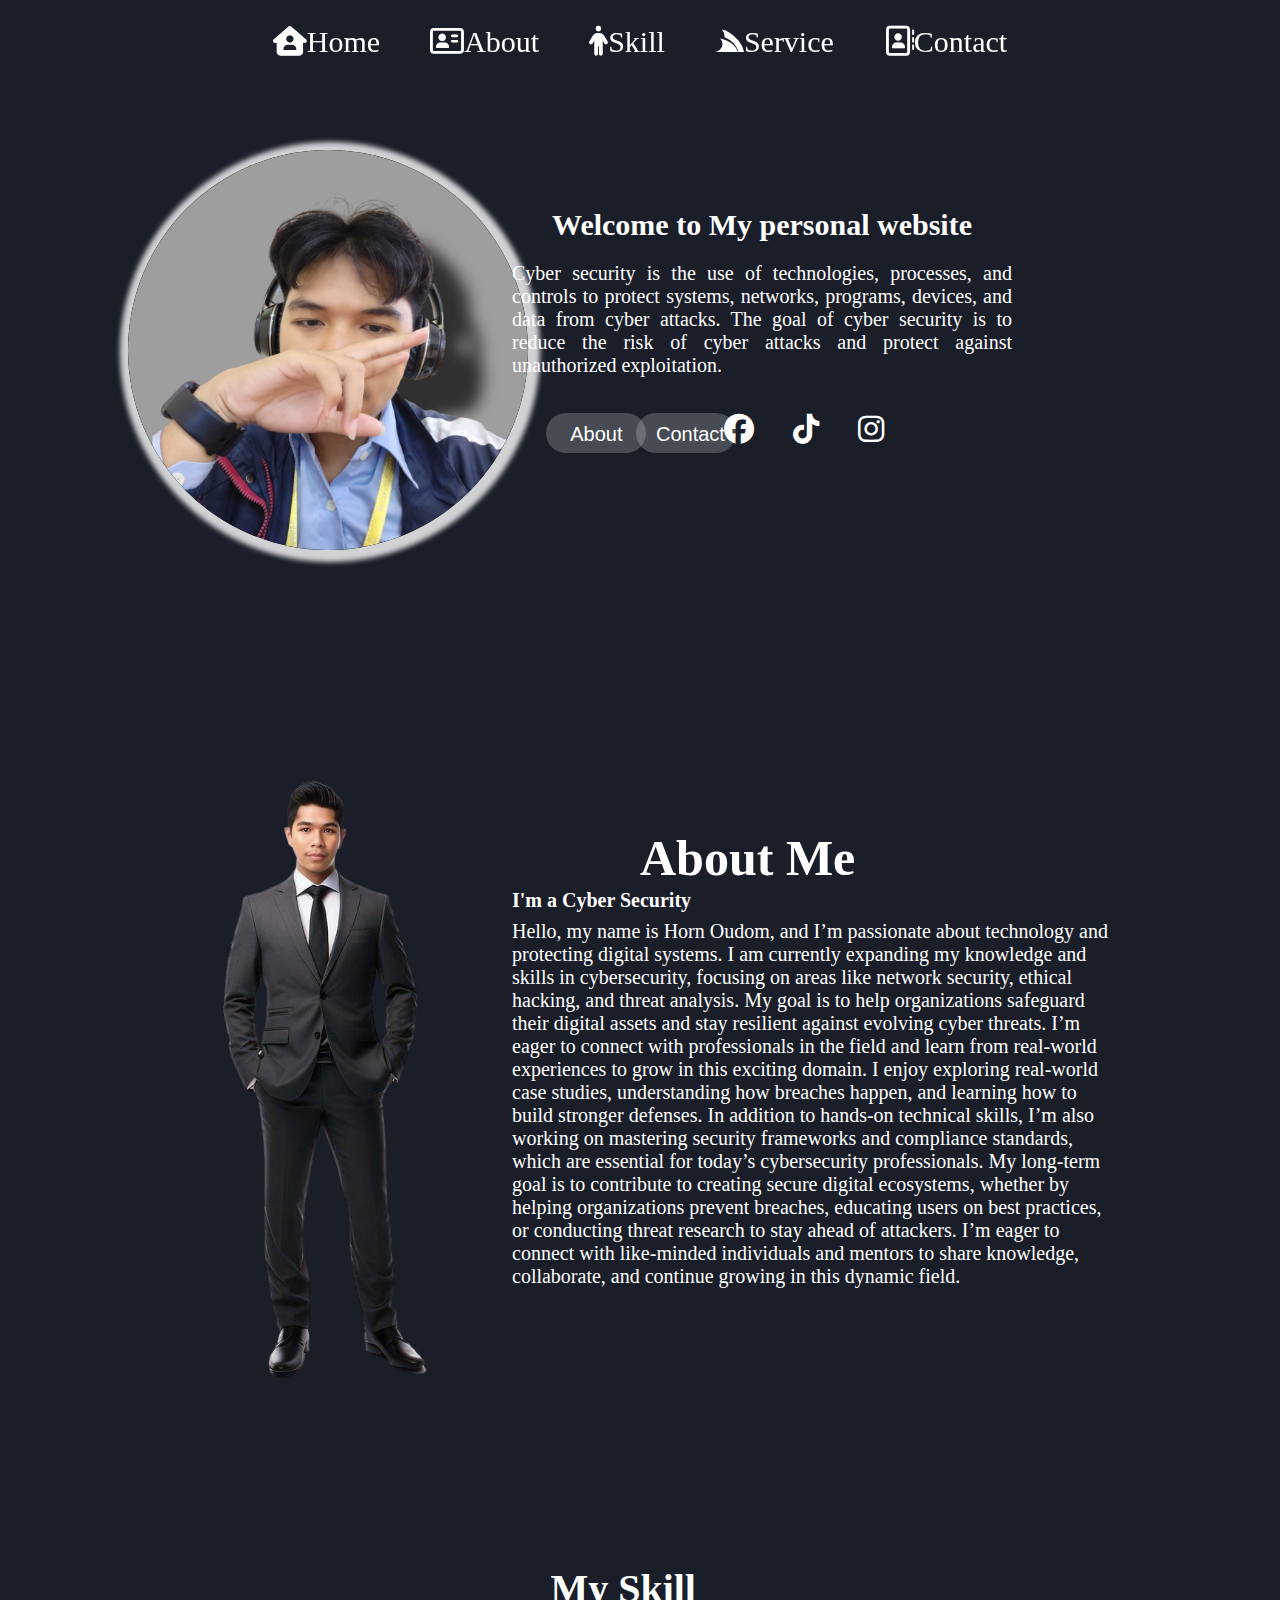
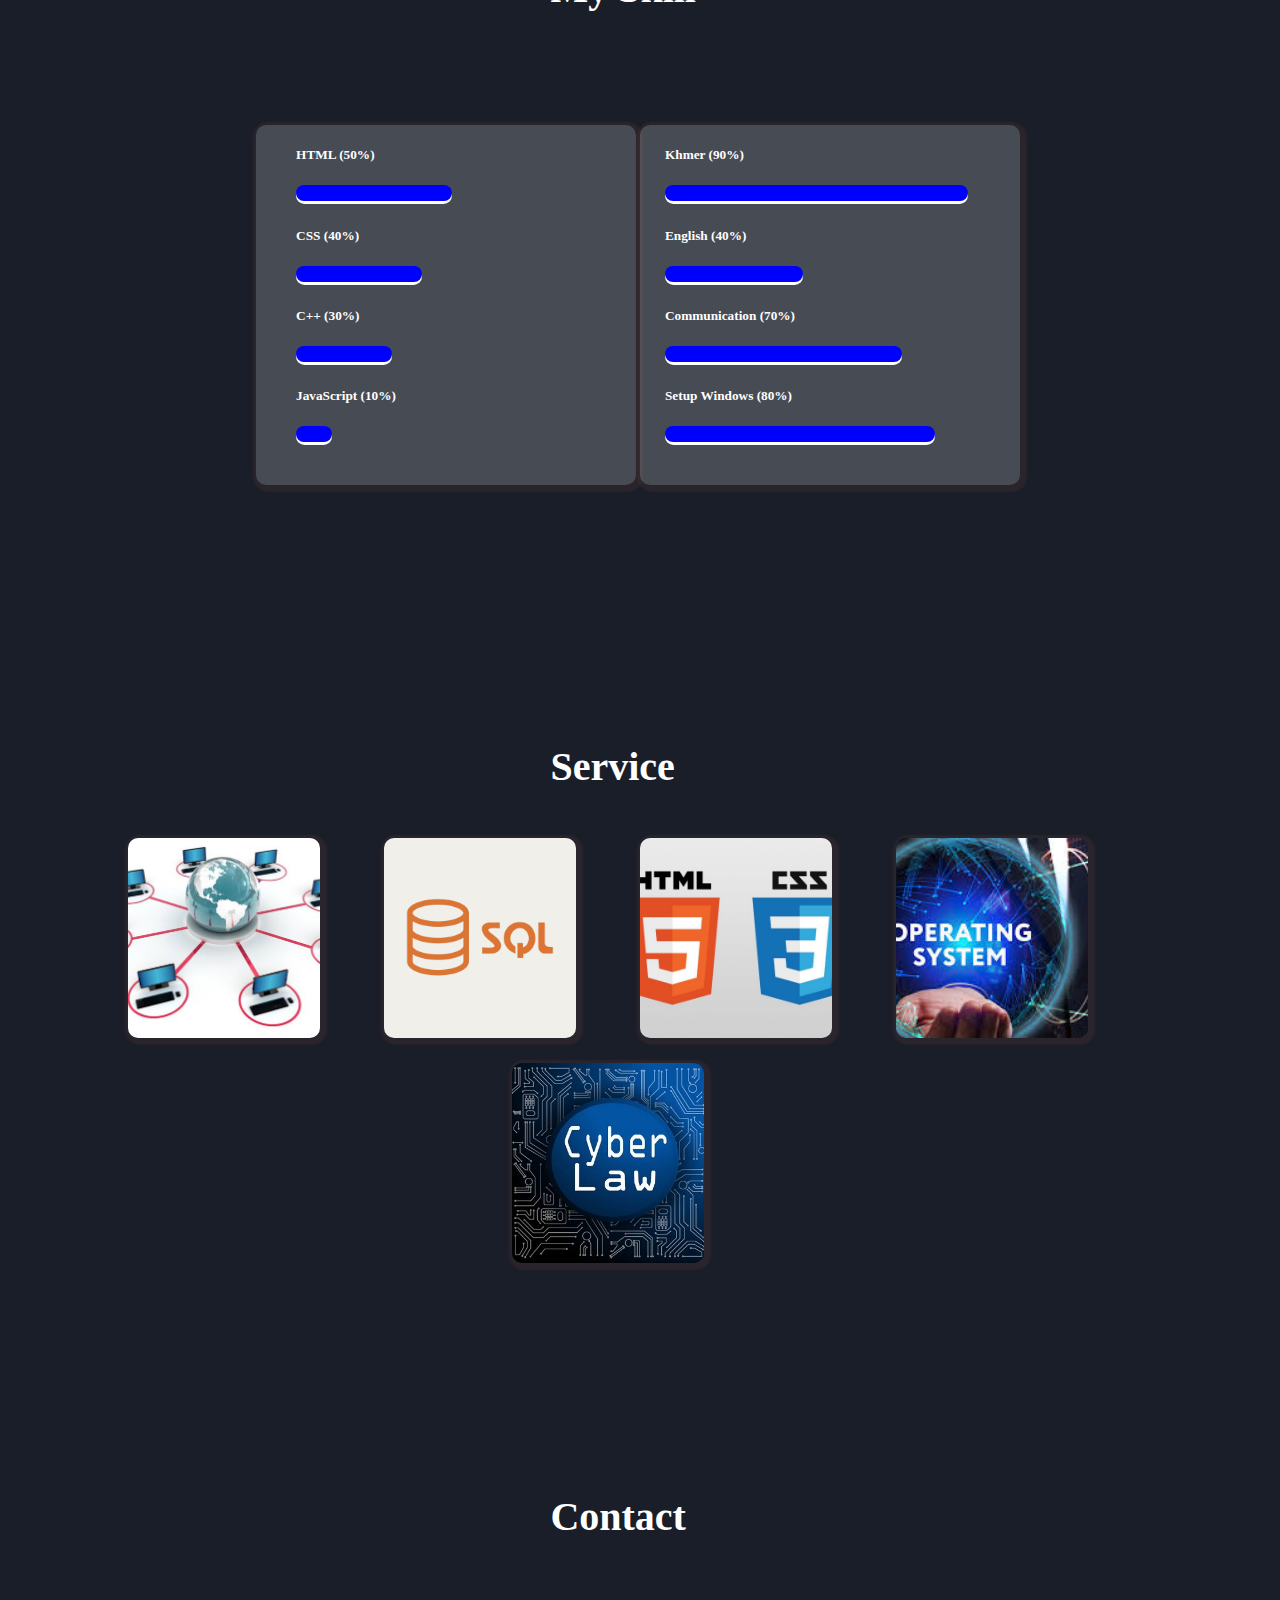
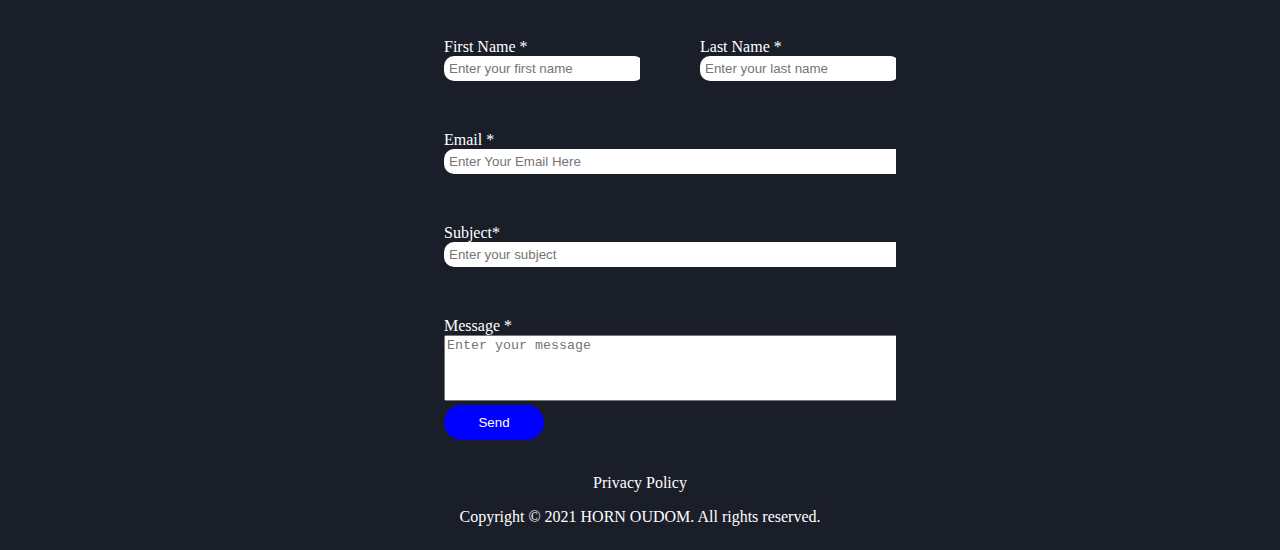
<file: index.html>
<!DOCTYPE html>
<html lang="en">
<head>
    <meta charset="UTF-8">
    <meta name="viewport" content="width=device-width, initial-scale=1.0">
    <title>personal</title>
    <link rel="stylesheet" href="index.css">
    <link rel="stylesheet" href="https://cdnjs.cloudflare.com/ajax/libs/font-awesome/6.7.2/css/all.min.css" integrity="sha512-Evv84Mr4kqVGRNSgIGL/F/aIDqQb7xQ2vcrdIwxfjThSH8CSR7PBEakCr51Ck+w+/U6swU2Im1vVX0SVk9ABhg==" crossorigin="anonymous" referrerpolicy="no-referrer" />
    <link href="https://unpkg.com/aos@2.3.1/dist/aos.css" rel="stylesheet">
    <link rel="icon" href="ph/cropped_image.png">
</head>
<body>
        
    <div class="background">
             <div class="menu">
                    <ul>
                        <li>
                            <a href="#section1"><i class="fa-solid fa-house-user"></i>Home</a>
                        </li>
                        <li>
                            <a href="#section2"><i class="fa-regular fa-address-card"></i>About</a>
                        </li>
                         <li>
                            <a href="#section3"><i class="fa-solid fa-person"></i>Skill</a>
                         </li>
                         <li>
                            <a href="#section4"><i class="fa-brands fa-servicestack"></i>Service</a>
                         </li>
                        <li>
                            <a href="#section5"><i class="fa-regular fa-address-book"></i>Contact</a>
                        </li>
                    </ul>
             </div>
             
        <section id="section1">
            <div class="about-me">
                <a href="#section2"><img src="ph/cropped_image.png" alt=""></a>
            </div>

            <div class="about-btn">
                <button> 
                    <a href="#section2">About</a>
                </button>
                <button > 
                    <a href="#section4">Contact</a>
                </button>
            </div>

            <div class="text">
            <h1>
                Welcome to My personal website
            </h1>
            <p>
                        Cyber security is the use of technologies, processes, and controls to protect systems, networks, programs, devices, and data from cyber attacks.
                    The goal of cyber security is to reduce the risk of cyber attacks and protect against unauthorized exploitation.
            </p>
            </div>
            <div class="social-media">
            <a href="https://www.facebook.com/profile.php?id=100016601652475"><i class="fab fa-facebook"></i></a>
            <a href="https://www.tiktok.com/@gfang78?lang=en"><i class="fa-brands fa-tiktok"></i></a>
            <a href="https://www.instagram.com/dom____27/?hl=en"><i class="fab fa-instagram"></i></a>
                </div>
         </div>
        </section> 
            
    </div>


                <div class="background1">
                    <section id="section2">
                            <div class="about-img">
                                <img src="ph/me.png" alt="">
                        </div>
                        <div class="about-text">
                            <h2>About <span>Me</span></h2>
                            <h4>I'm a Cyber Security</h4>
                            <div class="text-box">
                                <p> Hello, my name is Horn Oudom, and I’m passionate about technology and protecting digital systems. 
                                    I am currently expanding my knowledge and skills in cybersecurity, focusing on areas like network security, 
                                    ethical hacking, and threat analysis. My goal is to help organizations safeguard their digital assets and stay
                                    resilient against evolving cyber threats.
                                    I’m eager to connect with professionals in the field and learn from real-world experiences to grow in this exciting domain.
                                    I enjoy exploring real-world case studies, understanding how breaches happen, and learning how to build stronger defenses. 
                                    In addition to hands-on technical skills, I’m also working on mastering security frameworks and compliance standards, 
                                    which are essential for today’s cybersecurity professionals.

                                    My long-term goal is to contribute to creating secure digital ecosystems,
                                    whether by helping organizations prevent breaches, educating users on best 
                                    practices, or conducting threat research to stay ahead of attackers. I’m eager to 
                                    connect with like-minded individuals and mentors to share knowledge, collaborate, and continue growing in this dynamic field. </p>
                            </div>
                              
                        </div>
                    </section>
                 </div>

  <div class="background2">
    <section id="section3">
        <h3>
            My Skill
        </h3>
      <div class="skill">
        <ul class="box-skill">
          <li>
             <h5>HTML (50%)</h5>
             <span class="bar bar1"></span>
          </li>
          <li>
             <h5>CSS (40%)</h5>
             <span class="bar bar2"></span>
          </li>
          <li>
             <h5>C++ (30%)</h5>
             <span class="bar bar3"></span>
          </li>
          <li>
             <h5>JavaScript (10%)</h5>
             <span class="bar bar4"></span>
          </li>
        </ul>
      </div>
      <div class="skill1">
        <ul class="box-skill1">
          <li>
             <h5>Khmer (90%)</h5>
             <span class="bar bar5"></span>
          </li>
          <li>
             <h5>English (40%)</h5>
             <span class="bar bar6"></span>
          </li>
          <li>
             <h5>Communication (70%)</h5>
             <span class="bar bar7"></span>
          </li>
          <li>
             <h5>Setup Windows (80%)</h5>
             <span class="bar bar8"></span>
          </li>
        </ul>
        
      </div>
    </section>  
  </div>


  
   <div class="background3">
    <section id="section4">
        <h6>
            Service
        </h6>
        <div class="service-box">
          
        </div>
        <div class="service-box1">
          
        </div>
        <div class="service-box2">
          
        </div>
        <div class="service-box3">
          
        </div>
        <div class="service-box4">
          
        </div>
    </section>
 </div>



    <div class="background4">
                    <h6>
                        Contact
                </h6>
                <div class="box1">
                <section id="section5">
                    <div class="vbox">
                        <div class="textbox">
                            <label>First Name *</label>
                            <br>
                            <input type="text" placeholder="Enter your first name"required>
                            </div>
                        </div>
                        <div class="vbox">
                            <div class="textbox">
                                <label>Last Name *</label>
                                <br>
                                <input type="text" placeholder="Enter your last name">
                            </div>
                        </div>
                        <div class="vbox1">
                            <div class="textbox">
                                <label>Email *</label>
                            <br>
                            <input type="text" placeholder="Enter Your Email Here">
                            </div>
                        </div>
                        <div class="vbox1">
                                <div class="textbox">
                                <label>Subject*</label>
                                <br>
                                <input type="text" placeholder="Enter your subject">
                                </div>
                        </div>
                        <div>
                            <div class="vbox1">
                                <div class="textbox">
                                <label>Message *</label>
                                <br>
                                <textarea rows="4" cols="65" placeholder="Enter your message"></textarea>
                                </div>
                                <br>
                                <button type="send">Send</button>
                            </div>
                        </div> 
                </section>


                <footer>
                    <br><p>Privacy Policy</p>
                    <p>Copyright © 2021 HORN OUDOM. All rights reserved.</p> 
                </footer>

                
            </div>
  </div>

  

</body>
</html>
</file>
<file: index.css>
html {
    scroll-behavior: smooth;
}


body{
    margin: 0;
   position: relative;

}
.background{
    width: 100%;
    height: 750px;
    background-color: #1a1e29;
}

.menu{
    width: 100%;
    height: 100px;
    position: fixed; 
    top: 0; 
    z-index: 1000; 
    justify-content: space-around;
    display: flex;
}
.menu ul{
    list-style: none;   
    margin: 0;
    padding: 0;
    display: flex;

}
.menu ul li{
    padding: 25px;
}
.menu ul li a{
    color: white;
    text-decoration: none;
    font-size: 30px;
}
.menu ul li a:hover{
    color: black;
    padding: 15px;
    background-color: rgba(255, 255, 255, 0.5);
    transition: 0.7s;
    border-radius: 20px;
}


.about-me{
    width: 400px;
    height: 400px;
    position: absolute;
    background-color: black;
    top: 20%;
    left: 10%;
    border-radius: 50%;
    box-shadow: 2px 2px 5px 10px rgba(255, 255, 255, 0.8);                      
}
.about-me img{
    width: 400px;
    border-radius: 50%;
}
.about-btn button{
  width: 100px;
  height: 40px;
  font-size: 20px;
  text-align: center;
  border-radius: 20px;
  background-color: rgba(255, 255, 255 , 0.2);
  position: absolute;
  top: 55%;
  left: 38%;
}
.about-btn button:last-child{
    width: 100px;
    height: 40px;
    font-size: 20px;
    text-align: center;
    border-radius: 20px;
    background-color: rgba(255, 255, 255 , 0.2);
    position: absolute;
    top: 55%;
    left: 45%;
  }
.about-btn button a{
    color: white;
    text-decoration: none;
}
.about-btn button:hover{
    background-color: rgba(75, 225, 225, 0.2);
    transition: 0.7s;
}
.text{
    width: 500px;
    height: 200px;
    position: absolute;
    top: 25%;
    left: 40%;
 
    font-size: 30px;
    color: white;
}
.text h1{
    text-align: center;
    font-size: 30px;
}
.text p{
    text-align: justify;
    font-size: 20px;

}

.social-media{

    width: 200px;
    position: absolute;
    top: 55%;
    left: 55%;
    display: flex;
    justify-content: space-around; 
}

.social-media a{
    color: white;
    text-decoration: none;
    font-size: 30px;
}
.social-media a:hover{
    color: blue;
    transition: 0.7s;
}

.about-text{
    color: white;
}
h2{
    font-size: 50px;
    position: absolute;
    top: 5%;
    left: 50%;
}
h4{
    position: absolute;
    top: 15%;
    left: 40%;
    font-size: 20px;
}

.text-box{
    width: 600px;
    overflow: hidden;
    position: absolute;
    top: 20%;
    left: 40%; 
    color: white;
    font-size: 20px;
}

.background1{
    width: 100%;
    height: 750px;
    float: left;
    background-color: #1a1e29;
    position: relative;
}
.about-img img{
    width: 350px;
    margin-left: 150px;
    margin-bottom: 200px;
}
.background2{
    width: 100%;
    height: 750px;
    float: left;
    background-color: #1a1e29;
    position: relative;
}
.skill{
    position: absolute;
    width: 380px;
    height: 360px;
    background-color: rgba(255, 255, 255 , 0.2);
    top: 30%;
    left: 20%;
    display: flex;
    justify-content: space-around;
    color: white;
    border-radius: 10px;
    box-shadow: 2px 2px 2px 5px rgba(78, 54, 54, 0.3)
}

@keyframes load{
    from{
        width: 0%;
    }
}
@keyframes load{
    from{
        width: 0%;
    }
}
@keyframes load{
    from{   
        width: 0%;
    }
}
@keyframes load{
    from{
        width: 0%;
    }
}

h3{
    font-size: 30px;
    position: absolute;
    left: 43%;
    top: 25px;
    font-size: 40px;
    color: white;
}

.box-skill{
    list-style: none;
    margin: 0;
    padding: 0;
}

.box-skill li h5{
    
    margin-right: 200px;
}

.bar{
    height: 18px;
    background-color: white;
    margin-bottom: 15px;
    border-radius: 15px;
}

.bar::before{
    content: '';
    background-color: blue;
    display: inline-block;
    padding: 8px;
    border-radius: inherit;
    animation: load 3s 0s;
    -webkit-animation: load 3s 0s;
    -moz-animation: load 3s 0s;
    -o-animation: load 3s 0s;
}

.bar.bar1::before{
    width: calc(50% - 10px);
}
.bar.bar2::before{
    width: calc(40% - 10px);
}
.bar.bar3::before{
    width: calc(30% - 10px);
}
.bar.bar4::before{
    width: calc(10% - 10px);
}

.skill1{
    position: absolute;
    width: 380px;
    height: 360px;
    background-color: rgba(255, 255, 255 , 0.2);
    top: 30%;
    left: 50%;
    display: flex;
    justify-content: space-around;
    color: white;
    border-radius: 10px;
    box-shadow: 2px 2px 2px 5px rgba(78, 54, 54, 0.3)
}

.box-skill1{
    list-style: none;
    margin: 0;
    padding: 0;
}

.box-skill1 li h5{
    
    margin-right: 200px;
}
.bar.bar5::before{
    width: calc(90% - 10px);
}
.bar.bar6::before{
    width: calc(40% - 10px);
}
.bar.bar7::before{
    width: calc(70% - 10px);
}
.bar.bar8::before{
    width: calc(80% - 10px);
}
.background3{
    width: 100%;
    height: 750px;
    float: left;
    background-color: #1a1e29;
    position: relative;
}
.service-box{
    width: 15%;
    height: 200px;
    position: absolute;
    top: 25%;
    left: 10%;
    border-radius: 10px;
    box-shadow: 2px 2px 2px 5px rgba(78, 54, 54, 0.3);
    background-image: url("ph/Networks.jpg");
    background-size: cover;
    background-position: center;
    background-repeat: no-repeat;
    
}
.service-box1{
    width: 15%;
    height: 200px;
    position: absolute;
    top: 25%;
    left: 30%;
    border-radius: 10px;
    box-shadow: 2px 2px 2px 5px rgba(78, 54, 54, 0.3);
    background-size: cover;
    background-position: center;
    background-repeat: no-repeat;
    background-image: url("ph/sql.jpeg");
}
.service-box2{
    width: 15%;
    height: 200px;
    position: absolute;
    top: 25%;
    left: 50%;
    border-radius: 10px;
    box-shadow: 2px 2px 2px 5px rgba(78, 54, 54, 0.3);
    background-image: url("ph/html.jpg");
    background-size: cover;
    background-position: center;
    background-repeat: no-repeat;
}
.service-box3{
    width: 15%;
    height: 200px;
  
    position: absolute;
    top: 25%;
    left: 70%;
    border-radius: 10px;
    box-shadow: 2px 2px 2px 5px rgba(78, 54, 54, 0.3);
    background-size: cover;
    background-position: center;
    background-repeat: no-repeat;
    background-image: url("ph/op.jpg");
}
.service-box4{
    width: 15%;
    height: 200px;
 
    position: absolute;
    top: 55%;
    left: 40%;
    border-radius: 10px;
    box-shadow: 2px 2px 2px 5px rgba(78, 54, 54, 0.3);
    background-size: cover;
    background-position: center;
    background-repeat: no-repeat;
    background-image: url("ph/cl.jpg");
}
.service-box:hover{
    transform: scale(1.1);
}
.service-box1:hover{
    transform: scale(1.1);
}
.service-box2:hover{
    transform: scale(1.1);
}
.service-box3:hover{
    transform: scale(1.1);
}
.service-box4:hover{
    transform: scale(1.1);
}
.background4{
    width: 100%;
    height: 750px;
    float: left;
    background-color: #1a1e29;
    position: relative;
}
.box1{
    width: 40%;
    height: 500px;
    
    box-shadow: 5px 5px 5px solid black;
    position: absolute;
    top: 25%;
    left: 30%;
}
h6{
    font-size: 40px;
    color: white;
    position: absolute;
    left: 43%;
    
  
}   
.textbox{
    margin-left: 60px;
    float: left;
    margin-top: 50px;
    box-shadow: 5px 5px 5px solid black;
    color: white;
}
.textbox input{
    width: 200px;
    padding: 5px;
    border: none;
    box-sizing: border-box;
    border-radius: 10px;
}
.vbox{
   width: 50%;
   overflow: hidden;
  
   float: left;
}
.vbox1{
    width: 100%;
    overflow: hidden;
   
}
.vbox1 input{
    width: 500px;
    padding: 5px;
    border: none;
    box-sizing: border-box;
    border-radius: 10px;
}
button{
    width: 100px;
    padding: 10px 20px;
    border: none;
    border-radius: 20px;
    background-color: blue;
    color: white;
    margin-left: 60px;
}
button:hover{
    background-color: red;
    cursor: pointer;
}

footer{
    bottom: 0;
    width: 100%;
    color: white;
    text-align: center;
}






@media screen and (max-width: 768px) {
    
    .menu{
        width: 100%;
        height: 50px;
        position: fixed; 
        top: 0; 
        z-index: 1000; 
        justify-content: space-around;
        display: flex;
    }

    .menu ul{
        list-style: none;   
        margin: 0;
        padding: 0;
        display: flex;
    
    }
    .menu ul li{
        padding: 5px;
    }
    .menu ul li a{
        color: white;
        text-decoration: none;
        font-size: 15px;
    }
    .menu ul li a:hover{
        color: black;
        padding: 12px;
        background-color: rgba(255, 255, 255, 0.5);
        transition: 0.7s;
        border-radius: 20px;
    }

    .about-me{
        width: 200px;
        height: 200px;
        position: absolute;
        background-color: black;
        top: 10%;
        left: 24%;
        border-radius: 50%;
        box-shadow: 2px 2px 5px 10px rgba(255, 255, 255, 0.8);                      
    }
    .about-me img{
        width: 200px;
        border-radius: 50%;
    }

    .text{
        width: 300px;
        height: 300px;
        position: absolute;
        top: 40%;
        left: 10%;
     
        font-size: 30px;
        color: white;
    }
    .text h1{
        text-align: center;
        font-size: 20px;
    }
    .text p{
        text-align: justify;
        font-size: 15px;
    
    }

    .about-btn button{
        width: 70px;
        height: 40px;
        font-size: 10px;
        border-radius: 20px;
        background-color: rgba(255, 255, 255 , 0.2);
        position: absolute;
        top: 65%;
        left: 1%;
      }
      .about-btn button:last-child{
        width: 70px;
        height: 40px;
        font-size: 10px;
        border-radius: 20px;
        background-color: rgba(255, 255, 255 , 0.2);
        position: absolute;
        top: 65%;
        left: 20%;
      }
    .about-btn button a{
        color: white;
        text-decoration: none;
    }
    .about-btn button:hover{
        background-color: rgba(75, 225, 225, 0.2);
        transition: 0.7s;
    }

    .social-media{

        width: 150px;
        position: absolute;
        top: 65%;
        left: 55%;
        display: flex;
        justify-content: space-around; 
    }
    
    .social-media a{
        color: white;
        text-decoration: none;
        font-size: 30px;
    }
    .social-media a:hover{
        color: blue;
        transition: 0.7s;
    }

    .about-text{
        color: white;
    }
    h2{
        font-size: 30px;
        position: absolute;
        top: 5%;
        left: 40%;
    }
    h4{
        position: absolute;
        top: 15%;
        left: 40%;
        font-size: 15px;
    }
    
    .text-box{
        width: 200px;
        overflow: hidden;
        position: absolute;
        top: 20%;
        left: 40%; 
        color: white;
        font-size: 12px;
    }


    .about-img img{
        width: 150px;
        margin-left: 15px;
        margin-top: 200px;
    }

    .skill{
        position: absolute;
        width: 300px;
        height: 360px;
        background-color: rgba(255, 255, 255 , 0.2);
        top: 30%;
        left: 10%;
        display: flex;
        color: white;
        border-radius: 10px;
        box-shadow: 2px 2px 2px 5px rgba(78, 54, 54, 0.3);

    }
    
    @keyframes load{
        from{
            width: 0%;
        }
    }
    @keyframes load{
        from{
            width: 0%;
        }
    }
    @keyframes load{
        from{   
            width: 0%;
        }
    }
    @keyframes load{
        from{
            width: 0%;
        }
    }
    
    h3{
        font-size: 30px;
        position: absolute;
        left: 30%;
        top: 10%;
        font-size: 40px;
        color: white;
    }
    
    .box-skill{
        list-style: none;
        margin: 0;
        padding: 0;
    }
    
    .box-skill li h5{
        
        margin-right: 100px;
    }
    
    .bar{
        height: 18px;
        background-color: white;
        margin-bottom: 15px;
        border-radius: 15px;

    }
    
    .bar::before{
        content: '';
        background-color: blue;
        display: inline-block;
        padding: 8px;
        border-radius: inherit;
        animation: load 3s 0s;
        -webkit-animation: load 3s 0s;
        -moz-animation: load 3s 0s;
        -o-animation: load 3s 0s;
    }
    
    .bar.bar1::before{
        width: calc(50% - 10px);
    }
    .bar.bar2::before{
        width: calc(40% - 10px);
    }
    .bar.bar3::before{
        width: calc(30% - 10px);
    }
    .bar.bar4::before{
        width: calc(10% - 10px);
    }
    
    .skill1{
      display: none;
    }
    
    h6{
        font-size: 40px;
        color: white;
        position: absolute;
        left: 33%;
        
      
    } 
    .service-box{
        width: 25%;
        height: 100px;
        position: absolute;
        top: 25%;
        left: 10%;
        border-radius: 10px;
        box-shadow: 2px 2px 2px 5px rgba(78, 54, 54, 0.3);
        background-image: url("ph/Networks.jpg");
        background-size: cover;
        background-position: center;
        background-repeat: no-repeat;
        
    }
    .service-box1{
        width: 25%;
        height: 100px;
        position: absolute;
        top: 25%;
        left: 60%;
        border-radius: 10px;
        box-shadow: 2px 2px 2px 5px rgba(78, 54, 54, 0.3);
        background-size: cover;
        background-position: center;
        background-repeat: no-repeat;
        background-image: url("ph/sql.jpeg");
    }
    .service-box2{
        width: 25%;
        height: 100px;
        position: absolute;
        top: 45%;
        left: 35%;
        border-radius: 10px;
        box-shadow: 2px 2px 2px 5px rgba(78, 54, 54, 0.3);
        background-image: url("ph/html.jpg");
        background-size: cover;
        background-position: center;
        background-repeat: no-repeat;
    }
    .service-box3{
        width: 25%;
        height: 100px;
      
        position: absolute;
        top: 65%;
        left: 10%;
        border-radius: 10px;
        box-shadow: 2px 2px 2px 5px rgba(78, 54, 54, 0.3);
        background-size: cover;
        background-position: center;
        background-repeat: no-repeat;
        background-image: url("ph/op.jpg");
    }
    .service-box4{
        width: 25%;
        height: 100px;
     
        position: absolute;
        top: 65%;
        left: 60%;
        border-radius: 10px;
        box-shadow: 2px 2px 2px 5px rgba(78, 54, 54, 0.3);
        background-size: cover;
        background-position: center;
        background-repeat: no-repeat;
        background-image: url("ph/cl.jpg");
    }
    .service-box:hover{
        transform: scale(1.1);
    }
    .service-box1:hover{
        transform: scale(1.1);
    }
    .service-box2:hover{
        transform: scale(1.1);
    }
    .service-box3:hover{
        transform: scale(1.1);
    }
    .service-box4:hover{
        transform: scale(1.1);
    }

    .box1{
        width: 90%;
        height: 500px;
    
     
        position: absolute;
        top: 25%;
        left: 0;
    }
    
    .textbox{
        margin-left: 60px;
        float: left;
        margin-top: 50px;
        box-shadow: 5px 5px 5px solid black;
        color: white;
    }
    .textbox input{
        width: 100px;
        padding: 5px;
        border: none;
        box-sizing: border-box;
        border-radius: 10px;
    }
    .vbox{
       width: 50%;
       overflow: hidden;
      
       float: left;
    }
    .vbox1{
        width: 100%;
        overflow: hidden;
       
    }
    .vbox1 input{
        width:280px;
        padding: 5px;
        border: none;
        box-sizing: border-box;
        border-radius: 10px;
    }
    button{
        width: 100px;
        padding: 10px 20px;
        border: none;
        border-radius: 20px;
        background-color: blue;
        color: white;
        margin-left: 60px;
    }
    button:hover{
        background-color: red;
        cursor: pointer;
    }
    
    footer{
        bottom: 0;
        width: 100%;
        color: white;
        text-align: center;
    }

   }
</file>
